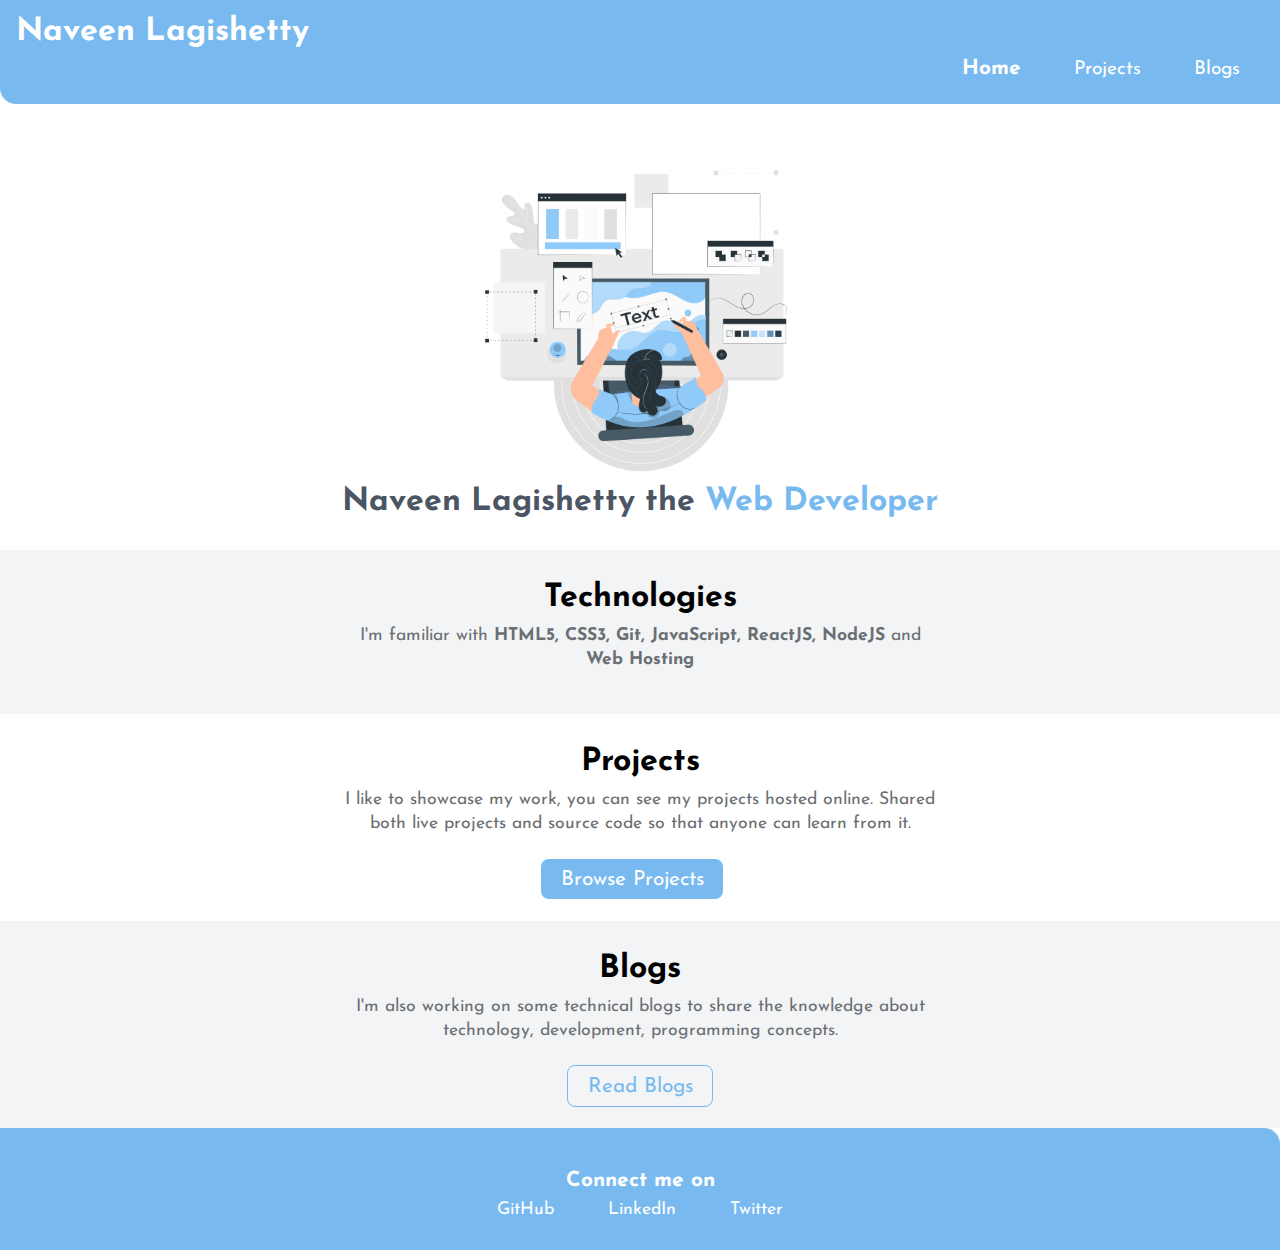
<file: index.html>
<!DOCTYPE html>
<html lang="en">

<head>
    <meta charset="UTF-8">
    <meta http-equiv="X-UA-Compatible" content="IE=edge">
    <meta name="viewport" content="width=device-width, initial-scale=1.0">
    <title>Home | Naveen Lagishetty</title>
    <link rel="stylesheet" href="https://cdnjs.cloudflare.com/ajax/libs/font-awesome/6.2.0/css/all.min.css" integrity="sha512-xh6O/CkQoPOWDdYTDqeRdPCVd1SpvCA9XXcUnZS2FmJNp1coAFzvtCN9BmamE+4aHK8yyUHUSCcJHgXloTyT2A==" crossorigin="anonymous" referrerpolicy="no-referrer" />
    <link href="style.css" rel="stylesheet" />
</head>

<body>
    <nav class="navigation container">
        <div class="nav-brand"><a href="#">Naveen Lagishetty</a></div>
        <ul class="list-non-bullet nav-pills">
            <li class="list-item-inline">
                <a class="link link-active" href="#">Home</a>
            </li>
            <li class="list-item-inline">
                <a class="link" href="#">Projects</a>
            </li>
            <li class="list-item-inline">
                <a class="link" href="#">Blogs</a>
            </li>
        </ul>
    </nav>

    <header class="header">
        <!-- theme color - #14b8a6 -->
        <img class="header-img" src="user-image.png">
        <h1 class="header-heading">Naveen Lagishetty the <span class="heading-inverted">Web Developer</span></h1>
    </header>

    <section class="section section-off-white">
        <div class="container container-center">
            <h1>Technologies</h1>
            <p>I'm familiar with <strong>HTML5, CSS3, Git, JavaScript, ReactJS, NodeJS</strong> and <strong>Web
                    Hosting</strong></p>
        </div>
    </section>
    <section class="section">
        <div class="container container-center">
            <h1>Projects</h1>
            <p>I like to showcase my work, you can see my projects hosted online. Shared both live projects and source
                code so that anyone can learn from it.</p>
            <div class="button-center">
                <a class="link link-primary" href="#">Browse Projects</a>
            </div>
        </div>
    </section>
    <section class="section section-off-white">
        <div class="container container-center">
            <h1>Blogs</h1>
            <p>I'm also working on some technical blogs to share the knowledge about technology, development,
                programming concepts.</p>
            <div class="button-center">
                <a class="link link-secondary" href="#">Read Blogs</a>
            </div>
        </div>
    </section>

    <footer class="footer">
        <div class="footer-header">Connect me on</div>
        <ul class="social-links list-non-bullet">
          <li class="list-item-inline">
            <a class="link" href="#">
              <span>
                <i class="fa-brands fa-github"></i>
              </span>
              <span></span>GitHub </a>
          </li>
          <li class="list-item-inline">
            <a class="link" href="#">
              <span>
                <i class="fa-brands fa-linkedin"></i>
              </span>
              <span></span>LinkedIn </a>
          </li>
          <li class="list-item-inline">
            <a class="link" href="#">
              <span>
                <i class="fa-brands fa-square-twitter"></i>
              </span>
              <span></span>Twitter </a>
          </li>
        </ul>
      </footer>
</body>
</html>
</file>
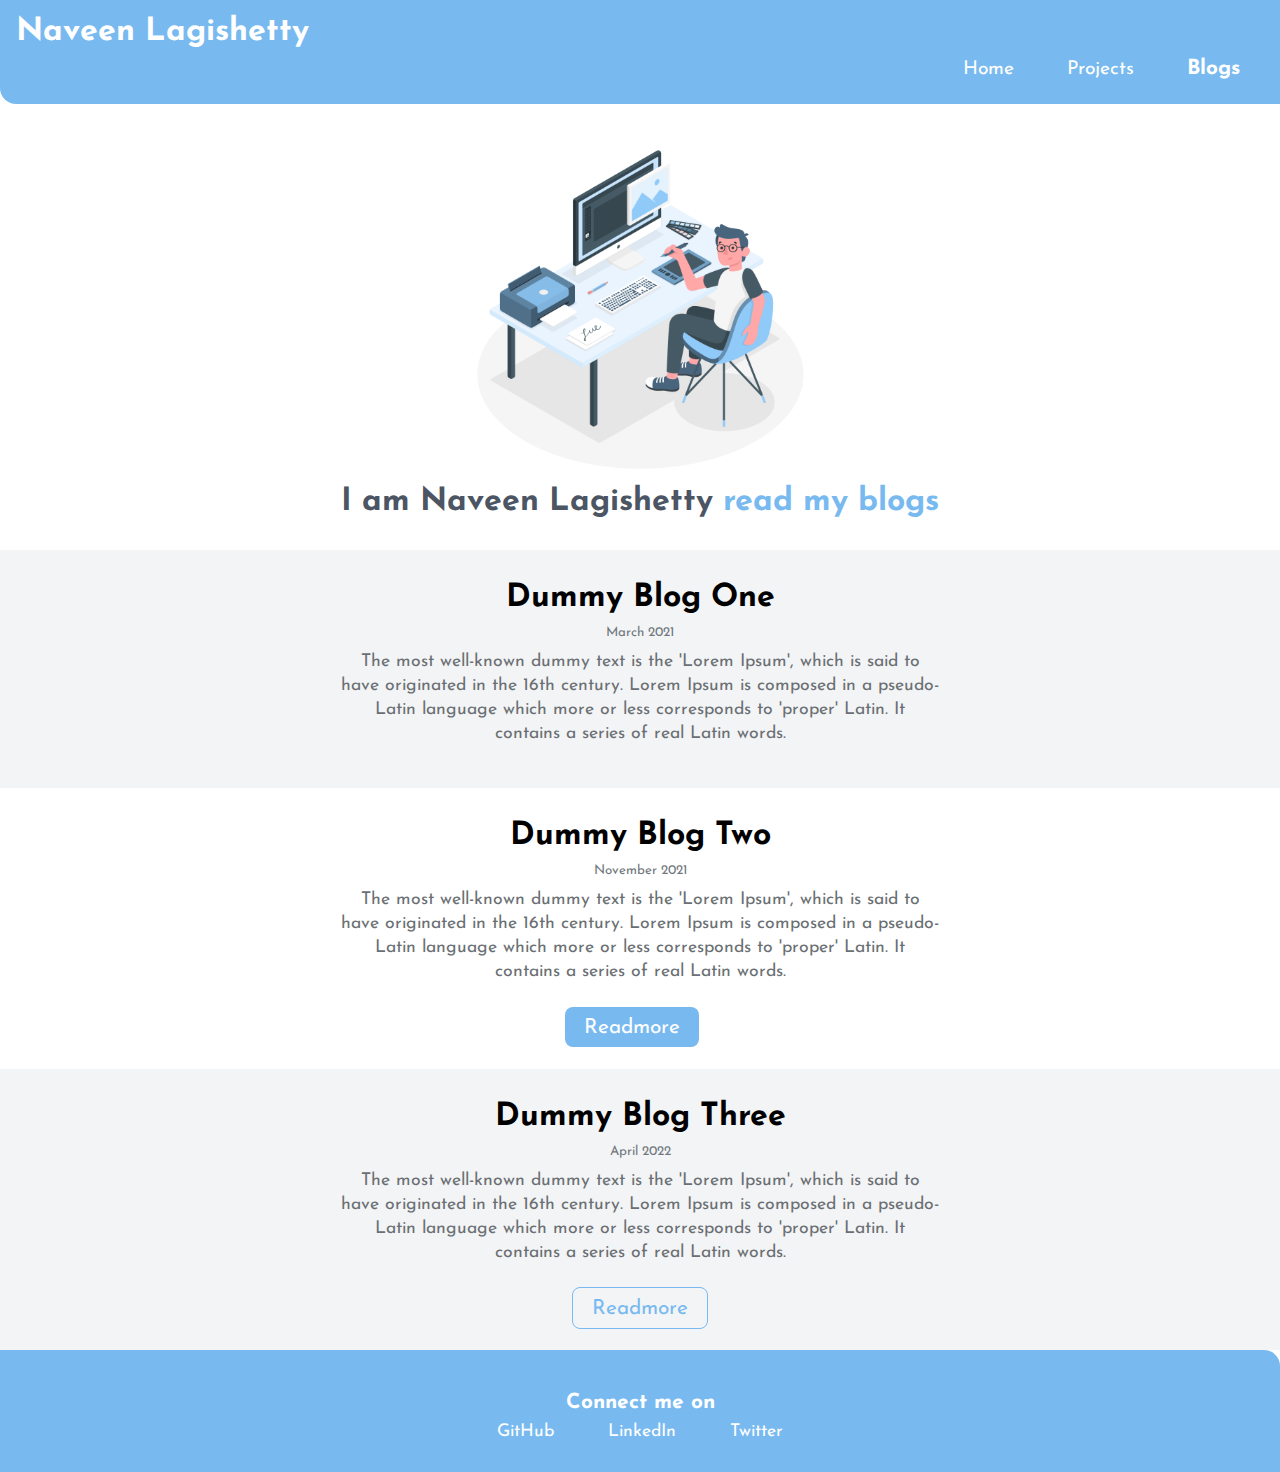
<file: blog.html>
<!DOCTYPE html>
<html lang="en">

<head>
    <meta charset="UTF-8">
    <meta http-equiv="X-UA-Compatible" content="IE=edge">
    <meta name="viewport" content="width=device-width, initial-scale=1.0">
    <title>Home | Naveen Lagishetty</title>
    <link rel="stylesheet" href="https://cdnjs.cloudflare.com/ajax/libs/font-awesome/6.2.0/css/all.min.css" integrity="sha512-xh6O/CkQoPOWDdYTDqeRdPCVd1SpvCA9XXcUnZS2FmJNp1coAFzvtCN9BmamE+4aHK8yyUHUSCcJHgXloTyT2A==" crossorigin="anonymous" referrerpolicy="no-referrer" />
    <link href="style.css" rel="stylesheet" />
</head>

<body>
    <nav class="navigation container">
        <div class="nav-brand"><a href="#">Naveen Lagishetty</a></div>
        <ul class="list-non-bullet nav-pills">
            <li class="list-item-inline">
                <a class="link" href="index.html">Home</a>
            </li>
            <li class="list-item-inline">
                <a class="link" href="projects.html">Projects</a>
            </li>
            <li class="list-item-inline">
                <a class="link link-active" href="#">Blogs</a>
            </li>
        </ul>
    </nav>

    <header class="header">
        <!-- theme color - #14b8a6 -->
        <img class="header-img" src="user-image3.png">
        <h1 class="header-heading">I am Naveen Lagishetty <span class="heading-inverted">read my blogs</span></h1>
    </header>

    <section class="section section-off-white">
        <div class="container container-center">
            <h1>Dummy Blog One</h1>
            <small>March 2021</small>
            <p>The most well-known dummy text is the 'Lorem Ipsum', which is said to have originated in the 16th century. Lorem Ipsum is composed in a pseudo-Latin language which more or less corresponds to 'proper' Latin. It contains a series of real Latin words.</p>
        </div>
    </section>
    <section class="section">
        <div class="container container-center">
            <h1>Dummy Blog Two</h1>
            <small>November 2021</small>
            <p>The most well-known dummy text is the 'Lorem Ipsum', which is said to have originated in the 16th century. Lorem Ipsum is composed in a pseudo-Latin language which more or less corresponds to 'proper' Latin. It contains a series of real Latin words.</p>
            <div class="button-center">
                <a class="link link-primary" href="#">Readmore</a>
            </div>
        </div>
    </section>
    <section class="section section-off-white">
        <div class="container container-center">
            <h1>Dummy Blog Three</h1>
            <small>April 2022</small>
            <p>The most well-known dummy text is the 'Lorem Ipsum', which is said to have originated in the 16th century. Lorem Ipsum is composed in a pseudo-Latin language which more or less corresponds to 'proper' Latin. It contains a series of real Latin words.</p>
            <div class="button-center">
                <a class="link link-secondary" href="#">Readmore</a>
            </div>
        </div>
    </section>

    <footer class="footer">
        <div class="footer-header">Connect me on</div>
        <ul class="social-links list-non-bullet">
          <li class="list-item-inline">
            <a class="link" href="https://github.com/naveen-developer" target="_blank">
              <span>
                <i class="fa-brands fa-github"></i>
              </span>
              <span></span>GitHub </a>
          </li>
          <li class="list-item-inline">
            <a class="link" href="https://www.linkedin.com/in/naveen-lagishetty-a6b76719b/" target="_blank">
              <span>
                <i class="fa-brands fa-linkedin"></i>
              </span>
              <span></span>LinkedIn </a>
          </li>
          <li class="list-item-inline">
            <a class="link" href="#">
              <span>
                <i class="fa-brands fa-square-twitter"></i>
              </span>
              <span></span>Twitter </a>
          </li>
        </ul>
      </footer>
</body>
</html>
</file>
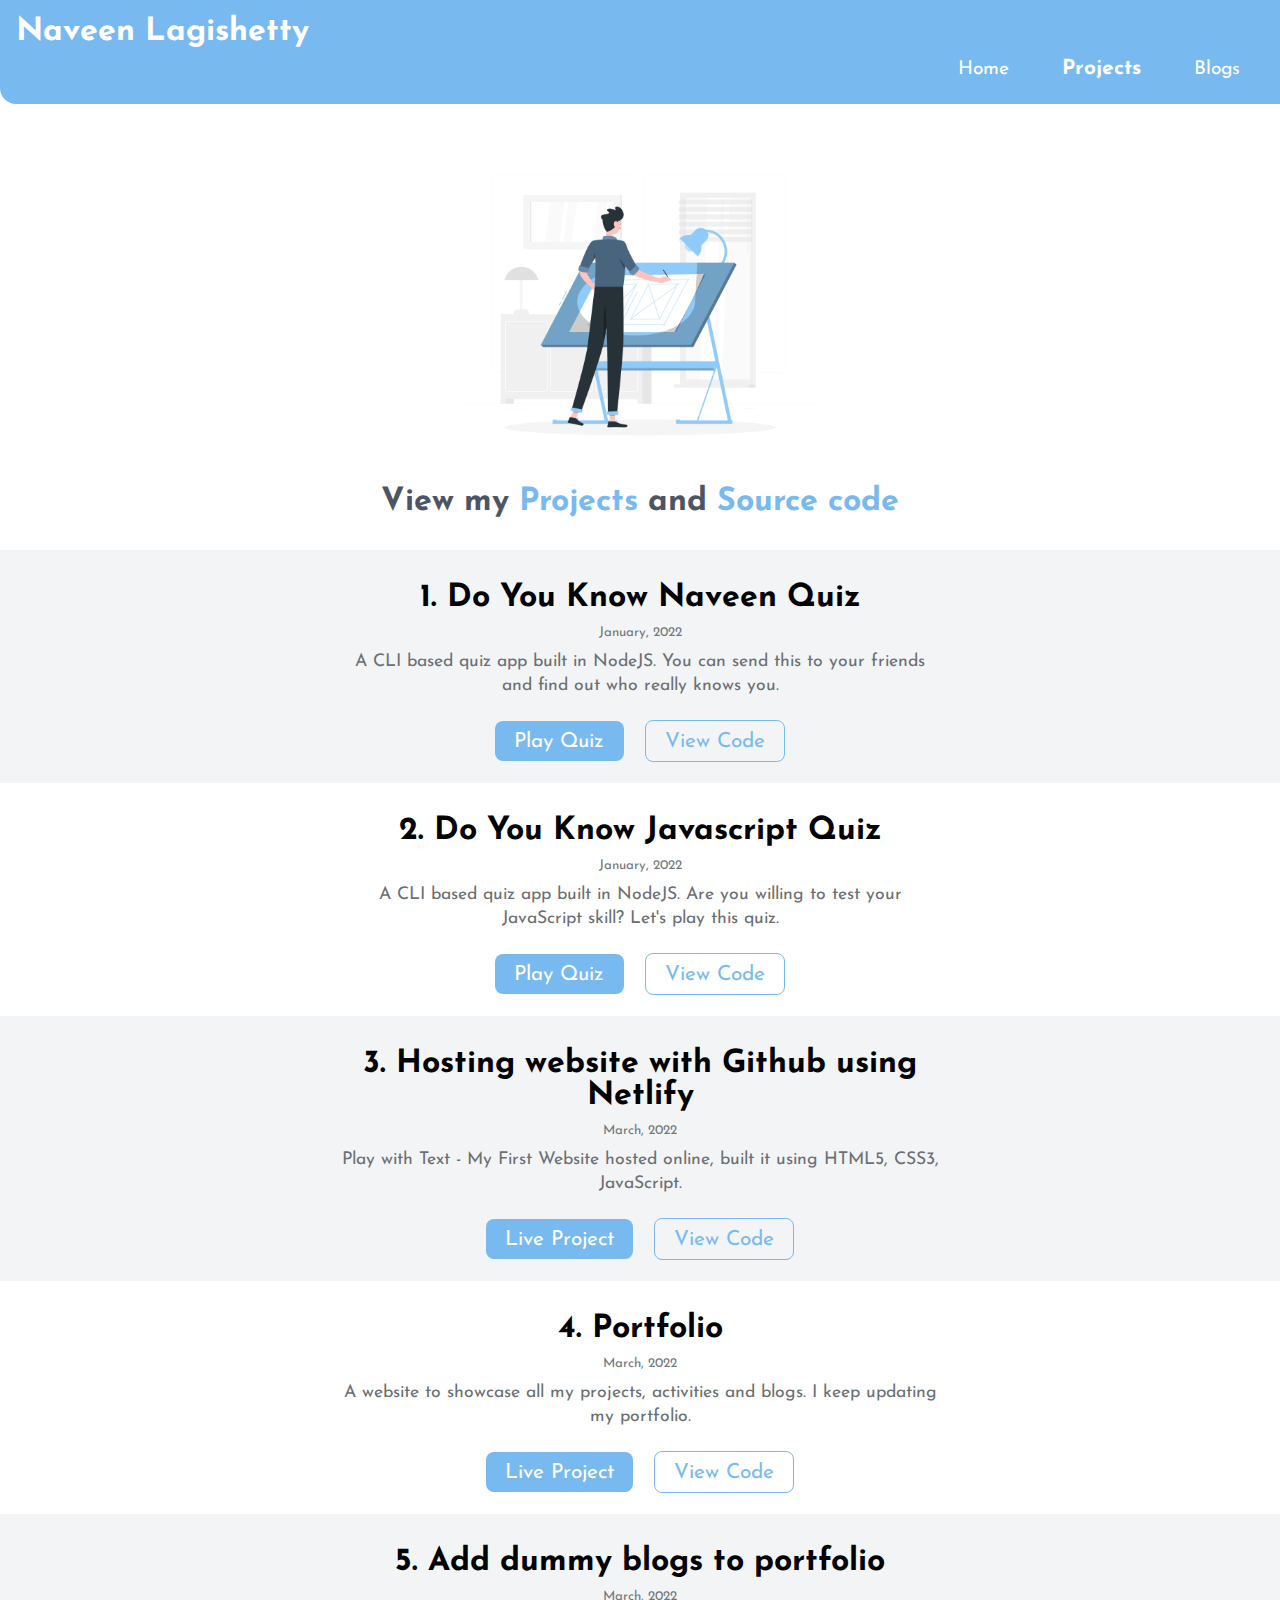
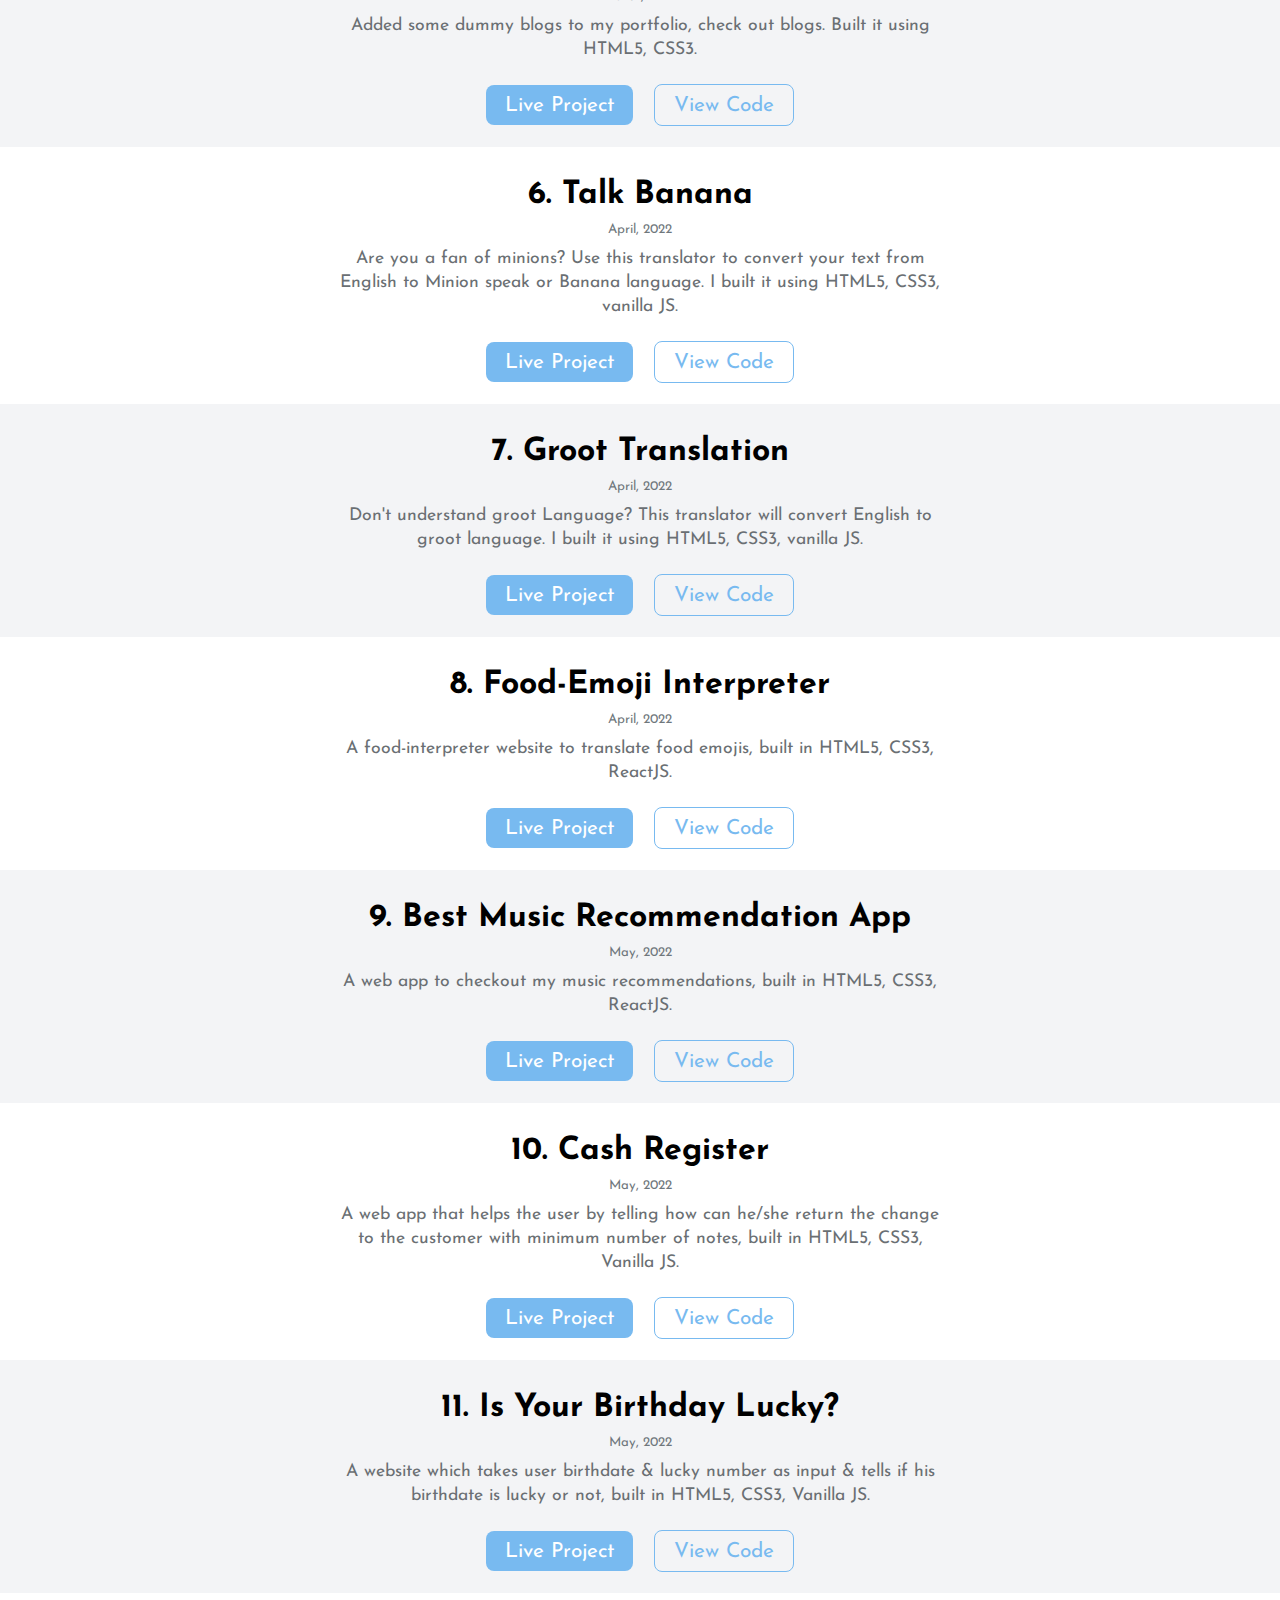
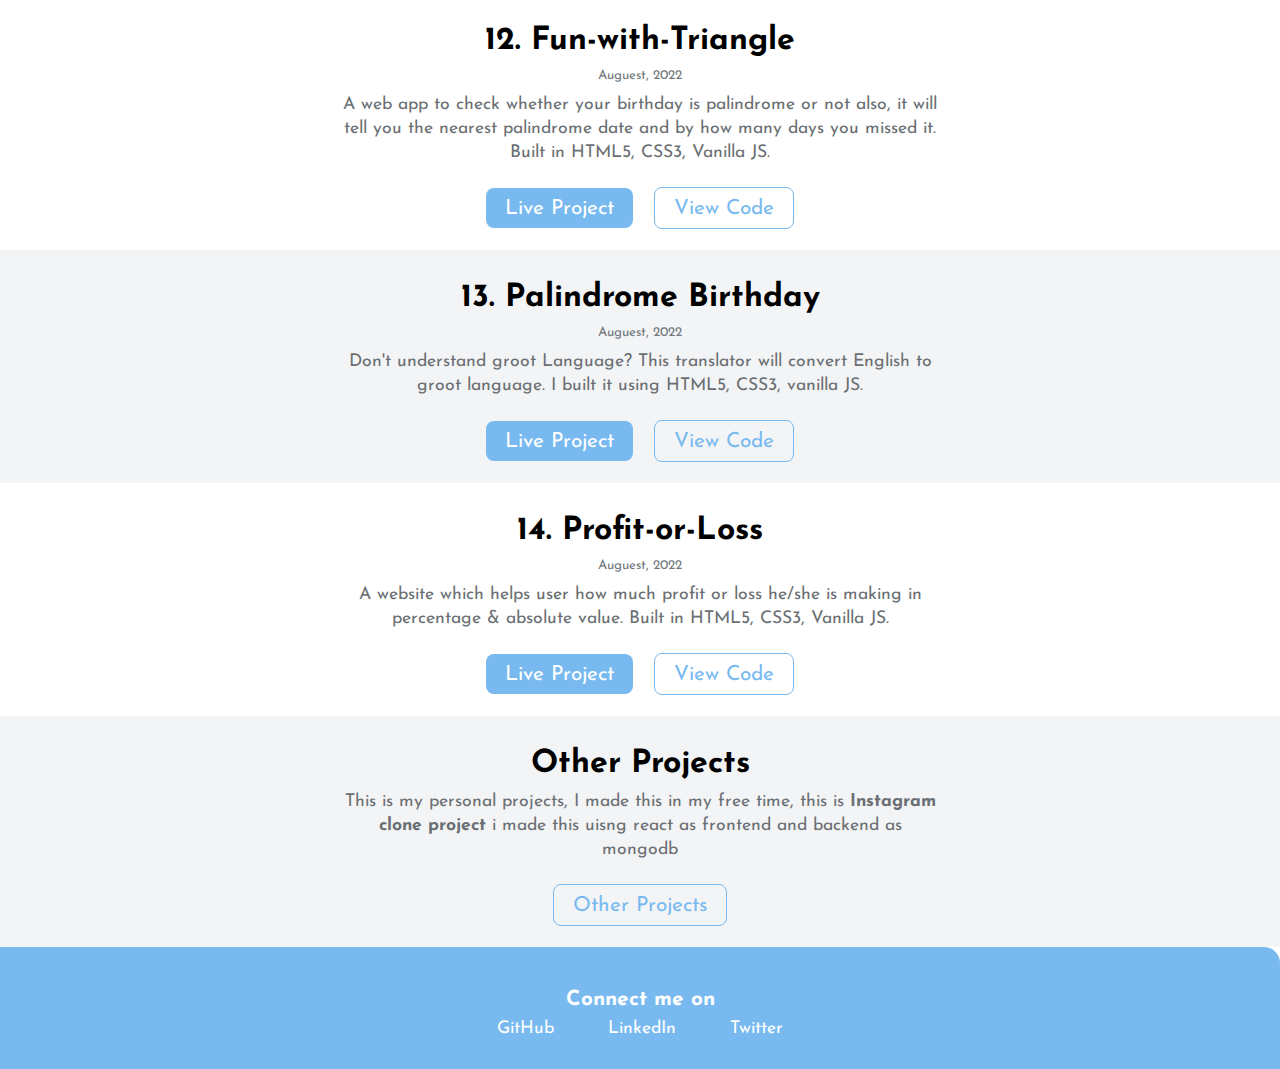
<file: projects.html>
<!DOCTYPE html>
<html lang="en">
<head>
    <meta charset="UTF-8">
    <meta http-equiv="X-UA-Compatible" content="IE=edge">
    <meta name="viewport" content="width=device-width, initial-scale=1.0">
    <title>Home | Naveen Lagishetty</title>
    <link rel="stylesheet" href="https://cdnjs.cloudflare.com/ajax/libs/font-awesome/6.2.0/css/all.min.css" integrity="sha512-xh6O/CkQoPOWDdYTDqeRdPCVd1SpvCA9XXcUnZS2FmJNp1coAFzvtCN9BmamE+4aHK8yyUHUSCcJHgXloTyT2A==" crossorigin="anonymous" referrerpolicy="no-referrer" />
    <link href="style.css" rel="stylesheet" />
</head>

<body>
    <nav class="navigation container">
        <div class="nav-brand"><a href="#">Naveen Lagishetty</a></div>
        <ul class="list-non-bullet nav-pills">
            <li class="list-item-inline">
                <a class="link" href="index.html">Home</a>
            </li>
            <li class="list-item-inline">
                <a class="link link-active" href="#">Projects</a>
            </li>
            <li class="list-item-inline">
                <a class="link" href="blog.html">Blogs</a>
            </li>
        </ul>
    </nav>

    <header class="header">
        <!-- theme color - #14b8a6 -->
        <img class="header-img" src="user-image2.png">
        <h1 class="header-heading">View my <span class="heading-inverted">Projects</span><span> </span>and<span> </span><span class="heading-inverted">Source code</span></h1>
    </header>

    <section class="section section-off-white">
        <div class="container container-center">
            <h1>1. Do You Know Naveen Quiz</h1>
            <small>January, 2022</small>
            <p>A CLI based quiz app built in NodeJS. You can send this to your friends and find out who really knows you.</p>
            <div class="button-center">
                <a class="link link-primary" href="https://replit.com/@NaveenLagishett/Project1#index.js">Play Quiz</a>
                <a class="link link-secondary" href="https://github.com/naveen-developer/cli-knowme-quiz">View Code</a>
            </div>
        </div>
    </section>
    <section class="section">
        <div class="container container-center">
            <h1>2. Do You Know Javascript Quiz</h1>
            <small>January, 2022</small>
            <p>A CLI based quiz app built in NodeJS. Are you willing to test your JavaScript skill? Let's play this quiz.</p>
            <div class="button-center">
                <a class="link link-primary" href="https://replit.com/@NaveenLagishett/Project2#index.js">Play Quiz</a>
                <a class="link link-secondary" href="https://github.com/naveen-developer/cli-javascript-quiz">View Code</a>
            </div>
        </div>
    </section>


    <section class="section section-off-white">
        <div class="container container-center">
            <h1>3. Hosting website with Github using Netlify</h1>
            <small>March, 2022</small>
            <p>Play with Text - My First Website hosted online, built it using HTML5, CSS3, JavaScript.</p>
            <div class="button-center">
                <a class="link link-primary" href="https://play-with-text1.netlify.app/" target="_blank">Live Project</a>
                <a class="link link-secondary" href="https://github.com/naveen-developer/Play-with-text" target="_blank">View Code</a>
            </div>
        </div>
    </section>
    <section class="section">
        <div class="container container-center">
            <h1>4. Portfolio</h1>
            <small>March, 2022</small>
            <p>A website to showcase all my projects, activities and blogs. I keep updating my portfolio.</p>
            <div class="button-center">
                <a class="link link-primary" href="https://naveen-portfolio10.netlify.app/" target="_blank">Live Project</a>
                <a class="link link-secondary" href="https://github.com/naveen-developer/PortfolioRepo" target="_blank">View Code</a>
            </div>
        </div>
    </section>


    <section class="section section-off-white">
        <div class="container container-center">
            <h1>5. Add dummy blogs to portfolio</h1>
            <small>March, 2022</small>
            <p>Added some dummy blogs to my portfolio, check out blogs. Built it using HTML5, CSS3.</p>
            <div class="button-center">
                <a class="link link-primary" href="https://blog1000.netlify.app/" target="_blank">Live Project</a>
                <a class="link link-secondary" href="https://github.com/naveen-developer/Blog" target="_blank">View Code</a>
            </div>
        </div>
    </section>
    <section class="section">
        <div class="container container-center">
            <h1>6. Talk Banana</h1>
            <small>April, 2022</small>
            <p>Are you a fan of minions? Use this translator to convert your text from English to Minion speak or Banana language. I built it using HTML5, CSS3, vanilla JS.</p>
            <div class="button-center">
                <a class="link link-primary" href="https://talk-banana10.netlify.app/" target="_blank">Live Project</a>
                <a class="link link-secondary" href="https://github.com/naveen-developer/Talk-banana" target="_blank">View Code</a>
            </div>
        </div>
    </section>


    <section class="section section-off-white">
        <div class="container container-center">
            <h1>7. Groot Translation</h1>
            <small>April, 2022</small>
            <p>Don't understand groot Language? This translator will convert English to groot language. I built it using HTML5, CSS3, vanilla JS.</p>
            <div class="button-center">
                <a class="link link-primary" href="https://groot-translator10.netlify.app/">Live Project</a>
                <a class="link link-secondary" href="https://github.com/naveen-developer/Groot-Translator">View Code</a>
            </div>
        </div>
    </section>
    <section class="section">
        <div class="container container-center">
            <h1>8. Food-Emoji Interpreter</h1>
            <small>April, 2022</small>
            <p>A food-interpreter website to translate food emojis, built in HTML5, CSS3, ReactJS.</p>
            <div class="button-center">
                <a class="link link-primary" href="https://csb-jfyqru.netlify.app/">Live Project</a>
                <a class="link link-secondary" href="https://github.com/naveen-developer/Food-Interpreter">View Code</a>
            </div>
        </div>
    </section>


    <section class="section section-off-white">
        <div class="container container-center">
            <h1>9. Best Music Recommendation App</h1>
            <small>May, 2022</small>
            <p>A web app to checkout my music recommendations, built in HTML5, CSS3, ReactJS.</p>
            <div class="button-center">
                <a class="link link-primary" href="https://csb-g4bqlm.netlify.app/" target="_blank">Live Project</a>
                <a class="link link-secondary" href="https://github.com/naveen-developer/Best-Music-Recommendation" target="_blank">View Code</a>
            </div>
        </div>
    </section>
    <section class="section">
        <div class="container container-center">
            <h1>10. Cash Register</h1>
            <small>May, 2022</small>
            <p>A web app that helps the user by telling how can he/she return the change to the customer with minimum number of notes, built in HTML5, CSS3, Vanilla JS.</p>
            <div class="button-center">
                <a class="link link-primary" href="https://cash-register-manager10.netlify.app/" target="_blank">Live Project</a>
                <a class="link link-secondary" href="https://github.com/naveen-developer/Cash-Registor-Manager" target="_blank">View Code</a>
            </div>
        </div>
    </section>



    <section class="section section-off-white">
        <div class="container container-center">
            <h1>11. Is Your Birthday Lucky?</h1>
            <small>May, 2022</small>
            <p>A website which takes user birthdate & lucky number as input & tells if his birthdate is lucky or not, built in HTML5, CSS3, Vanilla JS.</p>
            <div class="button-center">
                <a class="link link-primary" href="https://birthday-lucky10.netlify.app/" target="_blank">Live Project</a>
                <a class="link link-secondary" href="https://github.com/naveen-developer/Birthday-lucky" target="_blank">View Code</a>
            </div>
        </div>
    </section>
    <section class="section">
        <div class="container container-center">
            <h1>12. Fun-with-Triangle</h1>
            <small>Auguest, 2022</small>
            <p>A web app to check whether your birthday is palindrome or not also, it will tell you the nearest palindrome date and by how many days you missed it. Built in HTML5, CSS3, Vanilla JS.</p>
            <div class="button-center">
                <a class="link link-primary" href="https://palindrome-birthday10.netlify.app/" target="_blank">Live Project</a>
                <a class="link link-secondary" href="https://github.com/naveen-developer/Palindrome-birthday" target="_blank">View Code</a>
            </div>
        </div>
    </section>


    <section class="section section-off-white">
        <div class="container container-center">
            <h1>13. Palindrome Birthday</h1>
            <small>Auguest, 2022</small>
            <p>Don't understand groot Language? This translator will convert English to groot language. I built it using HTML5, CSS3, vanilla JS.</p>
            <div class="button-center">
                <a class="link link-primary" href="https://groot-translator10.netlify.app/">Live Project</a>
                <a class="link link-secondary" href="https://github.com/naveen-developer/Groot-Translator">View Code</a>
            </div>
        </div>
    </section>
    <section class="section">
        <div class="container container-center">
            <h1>14. Profit-or-Loss</h1>
            <small>Auguest, 2022</small>
            <p>A website which helps user how much profit or loss he/she is making in percentage & absolute value. Built in HTML5, CSS3, Vanilla JS.</p>
            <div class="button-center">
                <a class="link link-primary" href="https://profit-loss10.netlify.app/">Live Project</a>
                <a class="link link-secondary" href="https://github.com/naveen-developer/Profit-Loss">View Code</a>
            </div>
        </div>
    </section>


    


    <section class="section section-off-white">
        <div class="container container-center">
            <h1>Other Projects</h1>
            <p>This is my personal projects, I made this in my free time, this is <b>Instagram clone project</b> i made this uisng react as frontend and backend as mongodb</p>
            <div class="button-center">
                <a class="link link-secondary" href="https://naveen-developer.github.io/reacttestingapp6/" target="_blank">Other Projects</a>
            </div>
        </div>
    </section>

    <footer class="footer">
        <div class="footer-header">Connect me on</div>
        <ul class="social-links list-non-bullet">
          <li class="list-item-inline">
            <a class="link" href="https://github.com/naveen-developer" target="_blank">
              <span>
                <i class="fa-brands fa-github"></i>
              </span>
              <span></span>GitHub </a>
          </li>
          <li class="list-item-inline">
            <a class="link" href="https://www.linkedin.com/in/naveen-lagishetty-a6b76719b/" target="_blank">
              <span>
                <i class="fa-brands fa-linkedin"></i>
              </span>
              <span></span>LinkedIn </a>
          </li>
          <li class="list-item-inline">
            <a class="link" href="#">
              <span>
                <i class="fa-brands fa-square-twitter"></i>
              </span>
              <span></span>Twitter </a>
          </li>
        </ul>
      </footer>
</body>
</html>
</file>
<file: style.css>
@import url('https://fonts.googleapis.com/css2?family=Josefin+Sans&display=swap');

*{
    margin: 0px;
    padding: 0px;
    font-family: 'Josefin Sans', sans-serif;
}

:root {
    --primary-color: #78baf0;
    --primary-hover-color: #64aeeb;
    --dark-grey: #4b5563;
    --light-grey: #f3f4f6;
}

body {
    font-family: 'Open Sans', sans-serif;
    margin: 0px;
}

small{
    color:#6f777c
}

section h1{
    margin-bottom: 10px;
}

p{
    color: #6a6f73;
}

hr {
    margin: 2rem 0rem;
}

.container {
    padding: 0rem 1rem;
}

.container-center {
    margin: auto;
    max-width: 600px;
}

p {
    font-size: 1.1rem;
    line-height: 1.5rem;
    margin: 10px 0;
}

.mark {
    color: var(--primary-color);
}

.link {
    box-sizing: border-box;
    text-decoration: none;
    padding: 0.5rem 1rem;
}

.link-primary {
    min-width: 140px;
    width: max-content;
    padding: 0.6rem 1.2rem;
    background-color: var(--primary-color);
    color: white;
    margin: 1rem 1rem 1rem 0rem;
    border-radius: 0.5rem;
    font-size: 1.3rem;
}

.link-primary:hover {
    background-color: #FFFFFF;
    color: var(--primary-color);
    border: 1px solid var(--primary-color);
}

.link-secondary {
    min-width: 140px;
    width: max-content;
    padding: 0.6rem 1.2rem;
    margin: 2rem auto;
    color: var(--primary-color);
    border: 1px solid var(--primary-color);
    border-radius: 0.5rem;
    font-size: 1.3rem;
}

.link-secondary:hover {
    background-color: var(--primary-hover-color);
    color: #FFFFFF;
}

article p {
    margin-bottom: 2rem;
}

.button-center {
    margin-top: 2rem;
    text-align: center;
}

.list-non-bullet {
    list-style: none;
    padding-inline-start: 0px;
}

.list-item-inline {
    display: inline;
    padding: 0rem 0.5rem;
}

.navigation {
    background-color: var(--primary-color);
    color: white;
    padding: 1rem 0rem;
    border-bottom-left-radius: 1rem;
}

.navigation .nav-brand {
    padding-left: 1rem;
    font-weight: bold;
    font-size: 2rem;
}

.nav-brand a {
    text-decoration: none;
    color: white;
}

.navigation .nav-pills {
    text-align: right;
    margin: 0.6rem 1rem;
}

.navigation .link {
    color: white;
    font-size: 1.2rem;
}

.navigation .link-active {
    font-weight: bold;
    font-size: 1.3rem;
}

.header {
    display: block;
    padding: 2rem;
}

.header .header-img {
    max-width: 350px;
    display: block;
    margin: auto;
}

.header .header-heading {
    color: var(--dark-grey);
    text-align: center;
}

.header .header-heading .heading-inverted {
    color: var(--primary-color);
}

.section {
    padding: 2rem;
    text-align: center;
}

.section-off-white {
    background-color: var(--light-grey);
}

.other-projects {
    margin: auto;
    display: flex;
    align-items: center;
    margin-bottom: 2rem;
}

.footer {
    background-color: var(--primary-color);
    text-align: center;
    padding: 2rem 1rem;
    color: white;
    border-top-right-radius: 1rem;
}

.footer .footer-header {
    font-weight: bold;
    font-size: 1.3rem;
    margin: 10px 0;
}

.footer .link {
    color: white;
    font-size: 1.1rem;
}

.footer ul {
    padding-inline-start: 0px;
}

.fa {
    padding: 0.5rem;
    width: 1rem;
    height: 1rem;
    text-align: center;
    text-decoration: none;
    border-radius: .5rem;
    margin: 0rem .2rem;
    border: solid 1px white;
}

.fa:hover {
    background-color: var(--dark-grey);
}

.fa-github {
    background-color: var(--primary-color);
    color: white;
}

.fa-twitter {
    background-color: var(--primary-color);
    color: white;
}

.fa-linkedin {
    background-color: var(--primary-color);
    color: white;
}

.showcase-list {
    padding: 2rem;
}

.showcase-blog {
    padding-bottom: 4rem;
}

.nutrition-blog-img {
    width: 400px;
    max-width: 100%;
    height: auto;
    float: right;
    margin: 0px 0px 20px 20px;
}

@media (max-width: 900px) {
    body {
        width: 100%;
    }

    .list-item-inline {
        display: inline;
        padding: 0rem;
    }

    .container-center {
        width: auto;
    }
}

@media screen and (max-width: 500px) {
    
    h1{
        font-size: 1.5rem;
    }

    .header .header-img{
        max-width:200px;
    }
  }
</file>
